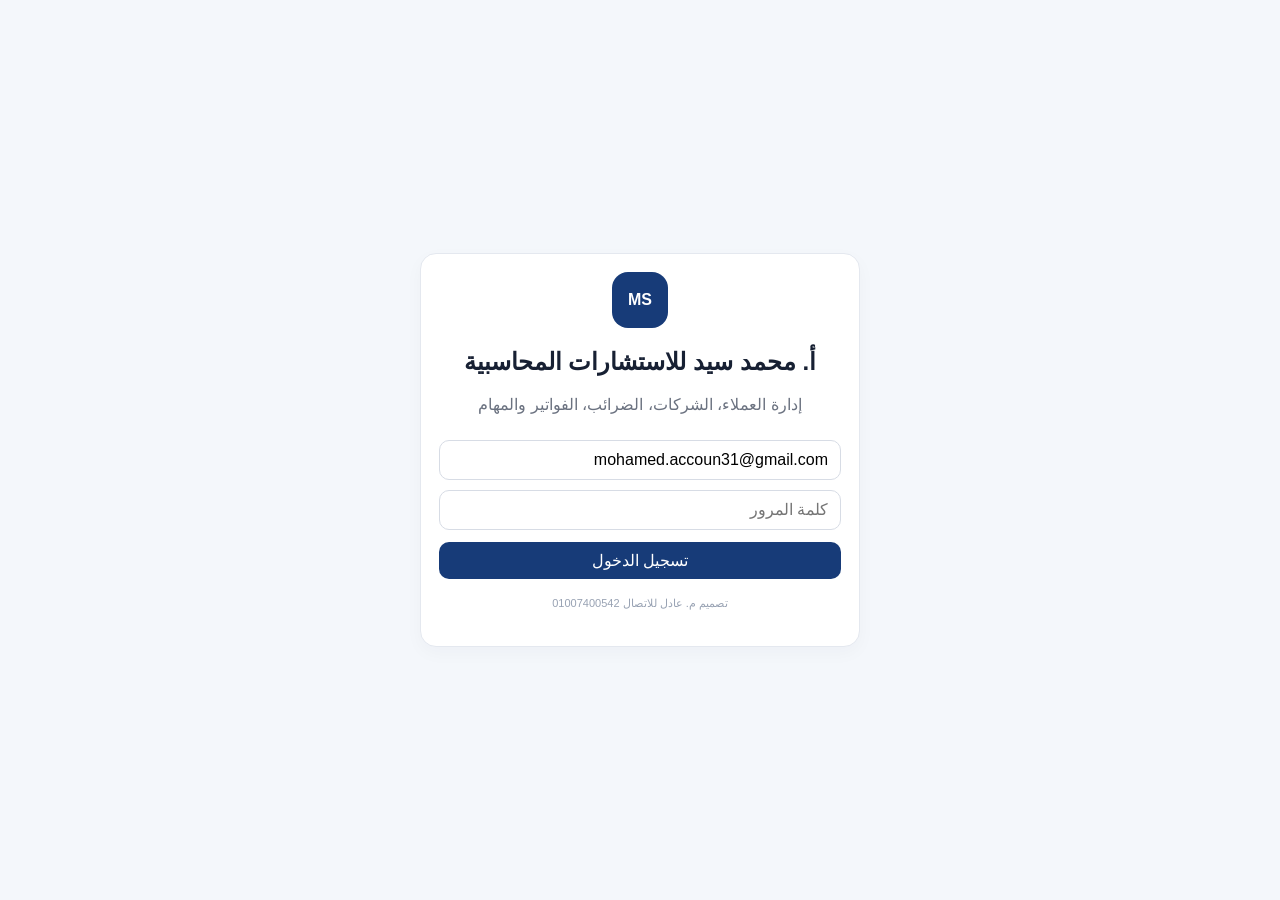
<file: index.html>
<!doctype html>
<html lang="ar" dir="rtl">
<head>
  <meta charset="utf-8" />
  <meta name="viewport" content="width=device-width,initial-scale=1" />
  <title>أ. محمد سيد للاستشارات المحاسبية</title>
  <link rel="stylesheet" href="styles.css" />
</head>
<body>
  <div id="loginView" class="login-shell">
    <section class="card login-card">
      <div class="logo-mark">MS</div>
      <h1>أ. محمد سيد للاستشارات المحاسبية</h1>
      <p class="muted">إدارة العملاء، الشركات، الضرائب، الفواتير والمهام</p>
      <input id="email" class="input" type="email" value="mohamed.accoun31@gmail.com" placeholder="البريد الإلكتروني" />
      <input id="password" class="input" type="password" placeholder="كلمة المرور" />
      <button id="loginBtn" class="btn primary wide">تسجيل الدخول</button>
      <div id="loginMsg"></div>
      <footer>تصميم م. عادل للاتصال 01007400542</footer>
    </section>
  </div>
  <div id="appView" class="hidden">
    <header class="topbar">
      <div><strong>أ. محمد سيد للاستشارات المحاسبية</strong><div id="userLine" class="muted small"></div></div>
      <button id="logoutBtn" class="btn ghost">تسجيل الخروج</button>
    </header>
    <div class="app-grid">
      <aside class="sidebar"><div id="roleBadge" class="role-badge"></div><nav id="nav"></nav></aside>
      <main><div id="content"></div><footer>تصميم م. عادل للاتصال 01007400542</footer></main>
    </div>
  </div>
  <div id="modal" class="modal hidden"><div class="modal-card"><div class="modal-head"><h3 id="modalTitle"></h3><button id="modalClose" class="btn ghost">إغلاق</button></div><div id="modalBody"></div></div></div>
  <script src="app.js"></script>
</body>
</html>
</file>
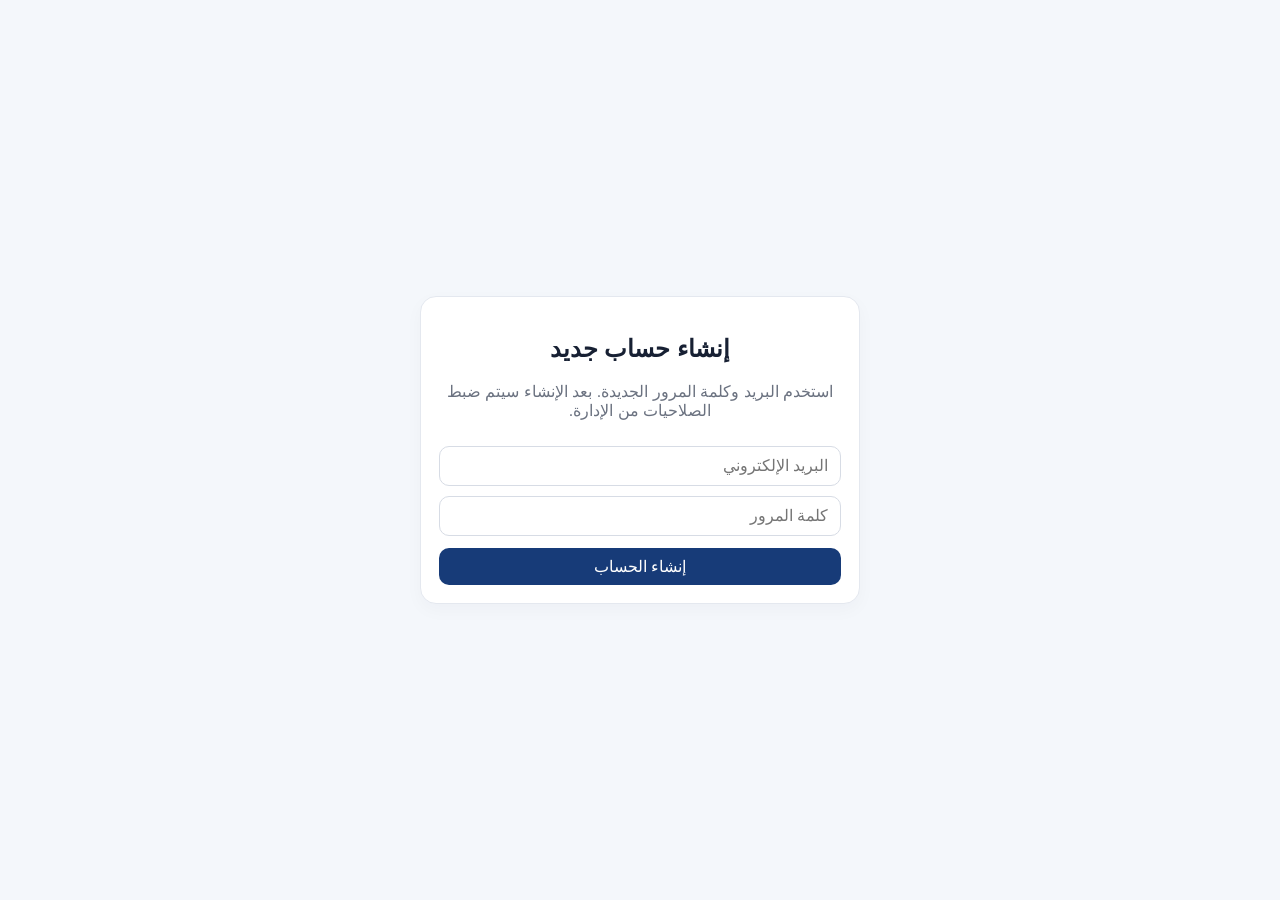
<file: create-account.html>
<!doctype html>
<html lang="ar" dir="rtl">
<head>
<meta charset="utf-8" />
<meta name="viewport" content="width=device-width,initial-scale=1" />
<title>إنشاء حساب</title>
<link rel="stylesheet" href="styles.css" />
</head>
<body>
<div class="login-shell"><section class="card login-card">
<h1>إنشاء حساب جديد</h1>
<p class="muted">استخدم البريد وكلمة المرور الجديدة. بعد الإنشاء سيتم ضبط الصلاحيات من الإدارة.</p>
<input id="email" class="input" type="email" placeholder="البريد الإلكتروني" />
<input id="password" class="input" type="password" placeholder="كلمة المرور" />
<button id="createBtn" class="btn primary wide">إنشاء الحساب</button>
<div id="msg"></div>
</section></div>
<script>
const B='https://gnawfgunhhjuivvropbh.supabase.co';
const K='sb_publishable_kbNNZfG-2ZzDTfHtD3-jAw_6Nyli_93';
const $=s=>document.querySelector(s);
const out=(s,ok=false)=>{$('#msg').innerHTML=`<div class="msg ${ok?'ok':'err'}">${s}</div>`};
$('#createBtn').onclick=async()=>{
  const email=$('#email').value.trim().toLowerCase();
  const password=$('#password').value;
  if(!email||!password){out('اكتب البريد وكلمة المرور');return;}
  try{
    const r=await fetch(`${B}/auth/v1/signup`,{
      method:'POST',
      headers:{apikey:K,'Content-Type':'application/json'},
      body:JSON.stringify({email,password,data:{full_name:'محمد سيد'}})
    });
    const j=await r.json();
    if(!r.ok) throw new Error(j.msg||j.error_description||'تعذر إنشاء الحساب');
    out('تم إنشاء الحساب. لو وصل بريد تأكيد افتحه ثم ارجع للنظام.',true);
  }catch(e){out(e.message)}
};
</script>
</body>
</html>
</file>
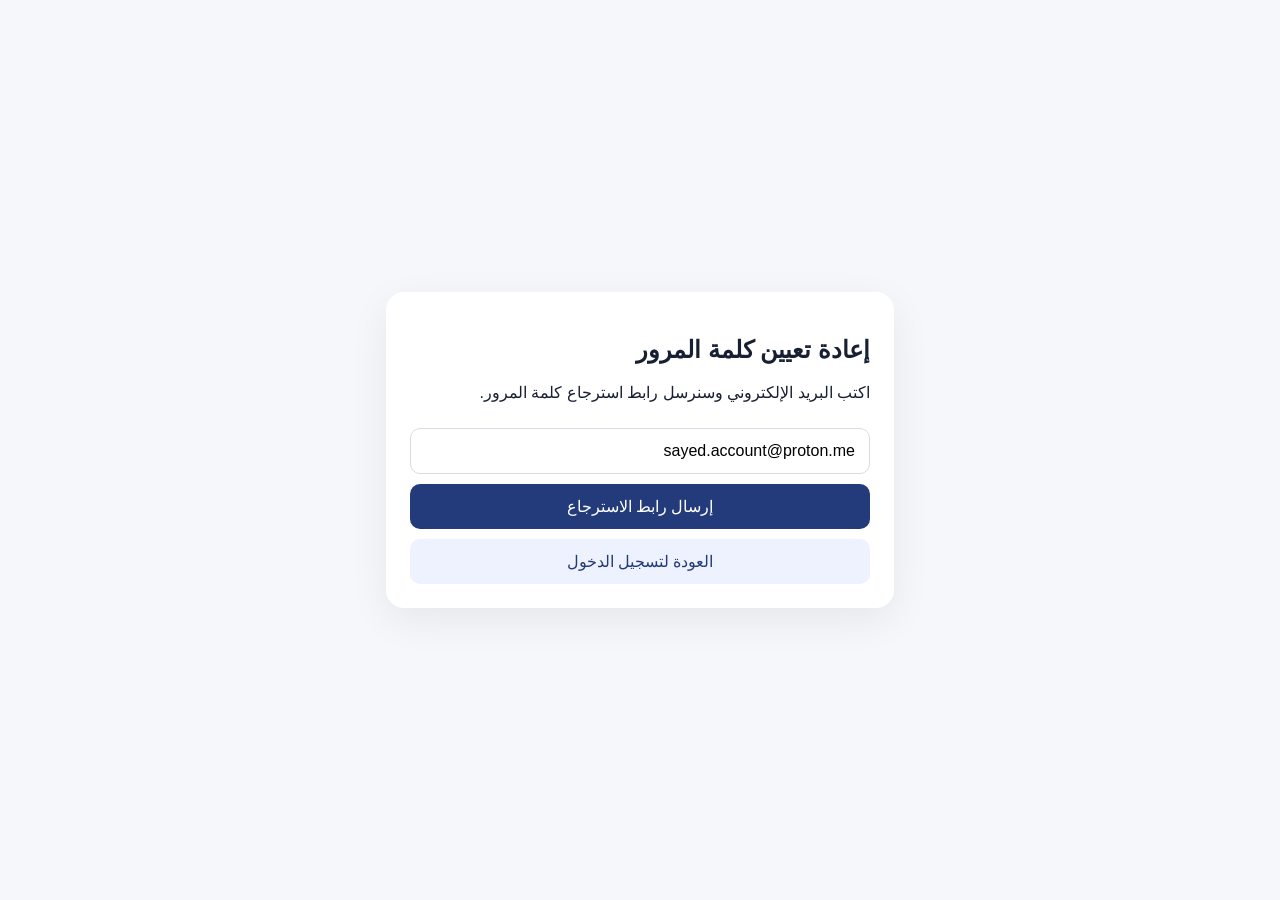
<file: reset-password.html>
<!doctype html>
<html lang="ar" dir="rtl">
<head>
<meta charset="utf-8">
<meta name="viewport" content="width=device-width,initial-scale=1">
<title>إعادة تعيين كلمة المرور</title>
<style>
body{font-family:Arial,sans-serif;background:#f5f7fb;margin:0;min-height:100vh;display:grid;place-items:center;color:#172033}.card{width:min(92vw,460px);background:white;border-radius:18px;padding:24px;box-shadow:0 12px 40px #0001}.input,.btn{box-sizing:border-box;width:100%;padding:13px 14px;border-radius:10px;margin-top:10px;font-size:16px}.input{border:1px solid #d7dce5}.btn{border:0;background:#243b7b;color:white;cursor:pointer}.ghost{background:#eef2ff;color:#243b7b}.msg{margin-top:12px;padding:10px;border-radius:8px;background:#f4f6fa}.ok{background:#e9f8ee;color:#176b36}.err{background:#fff0f0;color:#a12626}.hidden{display:none}</style>
</head>
<body>
<section class="card">
<h2>إعادة تعيين كلمة المرور</h2>
<div id="requestBox">
<p>اكتب البريد الإلكتروني وسنرسل رابط استرجاع كلمة المرور.</p>
<input id="email" class="input" type="email" placeholder="البريد الإلكتروني" value="sayed.account@proton.me">
<button id="sendBtn" class="btn">إرسال رابط الاسترجاع</button>
</div>
<div id="changeBox" class="hidden">
<p>اكتب كلمة المرور التي تريد تثبيتها للحساب.</p>
<input id="newPassword" class="input" type="password" placeholder="كلمة المرور الجديدة">
<button id="saveBtn" class="btn">حفظ كلمة المرور</button>
</div>
<div id="msg"></div>
<button class="btn ghost" onclick="location.href='/'">العودة لتسجيل الدخول</button>
</section>
<script>
const BASE='https://gnawfgunhhjuivvropbh.supabase.co';
const KEY='sb_publishable_kbNNZfG-2ZzDTfHtD3-jAw_6Nyli_93';
const msg=(t,ok=false)=>document.getElementById('msg').innerHTML=`<div class="msg ${ok?'ok':'err'}">${t}</div>`;
const hash=new URLSearchParams(location.hash.replace(/^#/,''));
const token=hash.get('access_token');
const type=hash.get('type');
if(token && type==='recovery'){
 document.getElementById('requestBox').classList.add('hidden');
 document.getElementById('changeBox').classList.remove('hidden');
}
document.getElementById('sendBtn').onclick=async()=>{
 const email=document.getElementById('email').value.trim().toLowerCase();
 try{
   const r=await fetch(`${BASE}/auth/v1/recover`,{method:'POST',headers:{apikey:KEY,'Content-Type':'application/json'},body:JSON.stringify({email,redirect_to:location.origin+'/reset-password.html'})});
   const j=await r.json().catch(()=>({}));
   if(!r.ok) throw Error(j.msg||j.error_description||'تعذر إرسال رابط الاسترجاع');
   msg('تم إرسال رابط الاسترجاع. افتح الرسالة من البريد ثم ارجع لهذه الصفحة.',true);
 }catch(e){msg(e.message)}
};
document.getElementById('saveBtn').onclick=async()=>{
 const password=document.getElementById('newPassword').value;
 if(password.length<8){msg('كلمة المرور يجب أن تكون 8 أحرف على الأقل');return}
 try{
   const r=await fetch(`${BASE}/auth/v1/user`,{method:'PUT',headers:{apikey:KEY,Authorization:`Bearer ${token}`,'Content-Type':'application/json'},body:JSON.stringify({password})});
   const j=await r.json().catch(()=>({}));
   if(!r.ok) throw Error(j.msg||j.error_description||'تعذر تحديث كلمة المرور');
   history.replaceState(null,'',location.pathname);
   msg('تم تحديث كلمة المرور بنجاح. يمكنك الآن العودة وتسجيل الدخول.',true);
 }catch(e){msg(e.message)}
};
</script>
</body>
</html>
</file>
<file: styles.css>
*{box-sizing:border-box}html,body{margin:0;background:#f4f7fb;color:#172033;font-family:Tahoma,Arial,sans-serif}.hidden{display:none!important}button,input,select,textarea{font:inherit}.muted{color:#6b7280}.small{font-size:12px}.login-shell{min-height:100vh;display:grid;place-items:center;padding:20px}.card{background:#fff;border:1px solid #e4e8ef;border-radius:16px;padding:18px;box-shadow:0 6px 18px #1f293708}.login-card{width:min(440px,100%);text-align:center}.login-card .input{margin-top:10px}.logo-mark{width:56px;height:56px;margin:auto;border-radius:16px;display:grid;place-items:center;background:#173b78;color:#fff;font-weight:700}.input{width:100%;border:1px solid #d7dce5;border-radius:10px;padding:10px 12px;background:#fff}.btn{border:0;border-radius:10px;padding:9px 13px;cursor:pointer}.primary{background:#173b78;color:#fff}.danger{background:#b42318;color:#fff}.ghost{background:#eef2f7;color:#243b5a}.success{background:#ecfdf3;color:#027a48}.wide{width:100%;margin-top:12px}.topbar{position:sticky;top:0;z-index:10;background:#fff;border-bottom:1px solid #e4e8ef;padding:12px 20px;display:flex;align-items:center;justify-content:space-between}.app-grid{max-width:1500px;margin:auto;padding:16px;display:grid;grid-template-columns:250px 1fr;gap:16px}.sidebar{background:#fff;border:1px solid #e4e8ef;border-radius:16px;padding:12px;height:max-content;position:sticky;top:82px}.role-badge{font-size:12px;color:#173b78;background:#eef4ff;border-radius:999px;padding:7px 10px;margin-bottom:8px;text-align:center}.nav-btn{width:100%;text-align:right;border:0;background:transparent;padding:10px 12px;border-radius:10px;cursor:pointer;margin:2px 0}.nav-btn:hover,.nav-btn.active{background:#eef4ff;color:#173b78}.toolbar{display:flex;justify-content:space-between;align-items:center;gap:10px;flex-wrap:wrap}.toolbar-actions{display:flex;gap:8px;flex-wrap:wrap}.grid{display:grid;grid-template-columns:repeat(4,1fr);gap:12px}.grid.two{grid-template-columns:repeat(2,1fr)}.metric{font-size:28px;font-weight:700;margin-top:6px}.table-wrap{overflow:auto}.table{width:100%;border-collapse:collapse}.table th,.table td{padding:10px;border-bottom:1px solid #edf0f4;text-align:right;white-space:nowrap;font-size:13px}.table th{color:#556273;background:#fafbfc}.badge{display:inline-flex;align-items:center;border-radius:999px;padding:4px 8px;font-size:11px;background:#eef2f7;color:#334155}.badge.red{background:#fff1f0;color:#b42318}.badge.green{background:#ecfdf3;color:#027a48}.badge.orange{background:#fff7ed;color:#c2410c}.badge.blue{background:#eef4ff;color:#173b78}.empty{text-align:center;padding:30px;color:#667085}.msg{padding:10px 12px;border-radius:10px;margin-top:10px}.msg.err{background:#fff1f0;color:#b42318}.msg.ok{background:#ecfdf3;color:#027a48}.modal{position:fixed;inset:0;background:#0f172a70;display:grid;place-items:center;padding:20px;z-index:100}.modal-card{width:min(820px,100%);max-height:90vh;overflow:auto;background:#fff;border-radius:18px;padding:18px}.modal-head{display:flex;justify-content:space-between;align-items:center;border-bottom:1px solid #edf0f4;padding-bottom:10px;margin-bottom:14px}.form-grid{display:grid;grid-template-columns:repeat(2,1fr);gap:10px}.form-grid .full{grid-column:1/-1}.actions{display:flex;gap:8px;flex-wrap:wrap}.client-head{display:flex;justify-content:space-between;gap:12px;align-items:flex-start}.tabs{display:flex;gap:7px;flex-wrap:wrap;margin-bottom:12px}.tab{border:0;border-radius:999px;padding:7px 11px;background:#eef2f7;cursor:pointer}.tab.active{background:#173b78;color:#fff}.message{padding:10px 12px;border-radius:12px;background:#f1f5f9;margin:7px 0}.message.mine{background:#eef4ff}.kpi-label{font-size:12px;color:#667085}footer{text-align:center;color:#98a2b3;font-size:11px;padding:18px}@media(max-width:950px){.app-grid{grid-template-columns:1fr}.sidebar{position:static;display:flex;overflow:auto;gap:4px}.sidebar .role-badge{display:none}.sidebar nav{display:flex}.nav-btn{min-width:max-content}.grid{grid-template-columns:repeat(2,1fr)}}@media(max-width:620px){.grid,.grid.two,.form-grid{grid-template-columns:1fr}.topbar{padding:10px}.app-grid{padding:10px}.client-head{display:block}}
</file>
